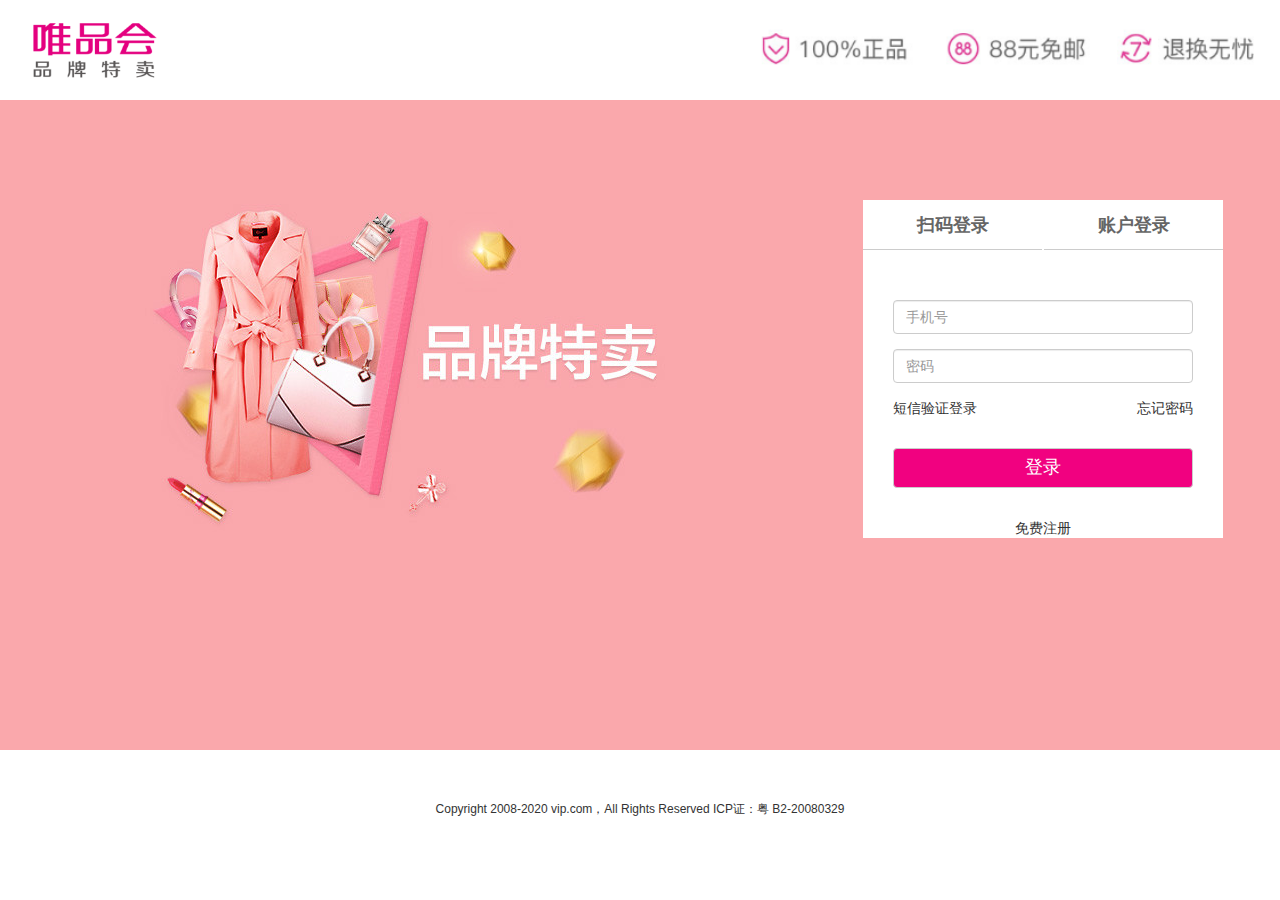
<file: index.html>
<!DOCTYPE html>
<html lang="en">

<head>
    <meta charset="UTF-8">
    <meta name="viewport" content="width=device-width, initial-scale=1.0">
    <title>Document</title>
    <link rel="stylesheet" type="text/css" href="resource/css/bootstrap.min.css">
    <link rel="stylesheet" href="./resource/css/common_pc.css">
    <link rel="stylesheet" href="./css/index.css">
    
    <script src='./resource/js/QF.js'></script>

    <style>

    </style>
</head>

<body>
    <header>
        <div class="container-fluid">
            <div class="row  ">
                <div class="img_fl col-md-1 ">
                    <img src="./resource/images/唯品会QQ截图20201013152340.png" alt=""></div>
                <div class="col-md-6"></div>
                <div class="img_fr col-md-5"><img src="./resource/images/QQ截图20201013152153.png" alt=""></div>

            </div>
        </div>
    </header>
    <section class="cot">

        <div class="container-fluid">
            <!-- <div class="row bg-danger text-center ">
                <div class="firstblo col-md-4 ">1</div>
                <div class="col-md-4">1</div>
                <div class="firstblo col-md-4 ">1</div>
            </div> -->
            <!-- <div class="row">
                <div class="col-md-6 col-md-offset-3 bg-success">.col-md-6 .col-md-offset-3</div>
            </div> -->

            <!--  -->
            <div class="content">
                <div class="container-fluid col-md-4 col-sm-2 text-left col-md-offset-8">

                    <form>
                        <div class="form_fl">扫码登录</div>
                        <div class="form_fr">账户登录</div>
                        <div class="form-group fg1">

                            <!-- <label for="exampleInputEmail1">用户名</label> -->
                            <input type="text" class="form-control " id="username" placeholder="手机号">
                        </div>
                        <div class="form-group fg2">
                            <!-- <label for="exampleInputPassword1">密码</label> -->
                            <input type="password" class="form-control" id="password" placeholder="密码">
                        </div>
                        

                        <!-- <div class="checkbox text-left">
                <label>
                    <input type="checkbox" id="remember"> 记住密码
                </label>
            </div> -->
                        <div class="md_p">
                            <a class="a-p1">短信验证登录</a>
                            <a class='a-p2'>忘记密码</a>
                        </div>

                        <button id="loginBtn" type="button" class="btn btn-default ">登录</button>
                        <a  class='zhucebtn' href="./html/zhuce1.html" role="button">免费注册</a>
                    </form>
                </div>
            </div>
        </div>
    </section>
    <footer>
        <p>Copyright 2008-2020 vip.com，All Rights Reserved ICP证：粤 B2-20080329</p>
    </footer>
    <script src="js/denglu.js">  </script>

    <script src="resource/js/jquery.min.js"></script>
</body>

</html>
</file>
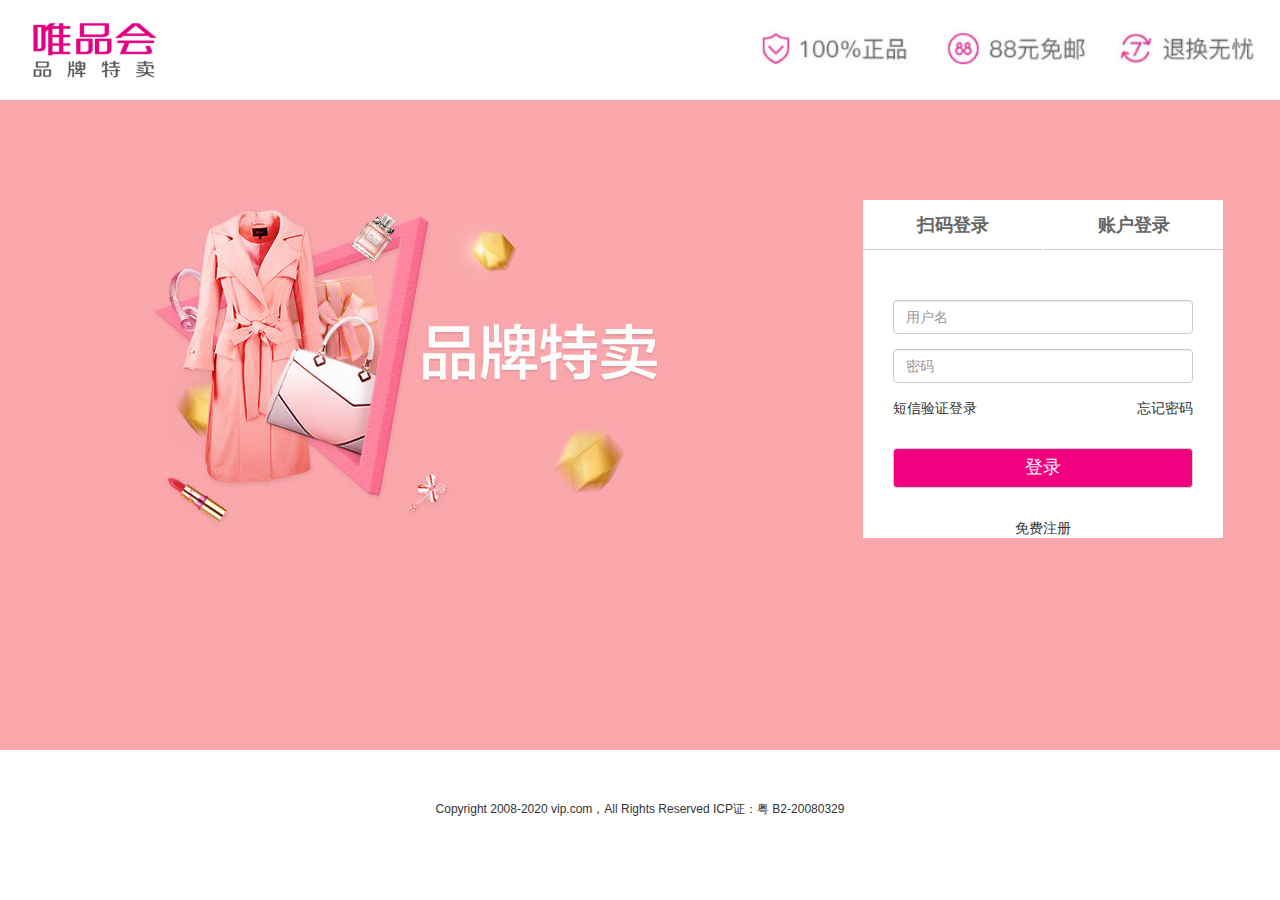
<file: WWW/index.html>
<!DOCTYPE html>
<html lang="en">

<head>
    <meta charset="UTF-8">
    <meta name="viewport" content="width=device-width, initial-scale=1.0">
    <title>Document</title>
    <link rel="stylesheet" type="text/css" href="resource/css/bootstrap.min.css">
    <link rel="stylesheet" href="./resource/css/common_pc.css">
    <link rel="stylesheet" href="./css/index.css">
    
    <script src='./resource/js/QF.js'></script>

    <style>

    </style>
</head>

<body>
    <header>
        <div class="container-fluid">
            <div class="row  ">
                <div class="img_fl col-md-1 ">
                    <img src="./resource/images/唯品会QQ截图20201013152340.png" alt=""></div>
                <div class="col-md-6"></div>
                <div class="img_fr col-md-5"><img src="./resource/images/QQ截图20201013152153.png" alt=""></div>

            </div>
        </div>
    </header>
    <section class="cot">

        <div class="container-fluid">
            <!-- <div class="row bg-danger text-center ">
                <div class="firstblo col-md-4 ">1</div>
                <div class="col-md-4">1</div>
                <div class="firstblo col-md-4 ">1</div>
            </div> -->
            <!-- <div class="row">
                <div class="col-md-6 col-md-offset-3 bg-success">.col-md-6 .col-md-offset-3</div>
            </div> -->

            <!--  -->
            <div class="content">
                <div class="container-fluid col-md-4 col-sm-2 text-left col-md-offset-8">

                    <form>
                        <div class="form_fl">扫码登录</div>
                        <div class="form_fr">账户登录</div>
                        <div class="form-group fg1">

                            <!-- <label for="exampleInputEmail1">用户名</label> -->
                            <input type="text" class="form-control " id="username" placeholder="用户名">
                        </div>
                        <div class="form-group fg2">
                            <!-- <label for="exampleInputPassword1">密码</label> -->
                            <input type="password" class="form-control" id="password" placeholder="密码">
                        </div>
                        

                        <!-- <div class="checkbox text-left">
                <label>
                    <input type="checkbox" id="remember"> 记住密码
                </label>
            </div> -->
                        <div class="md_p">
                            <a class="a-p1">短信验证登录</a>
                            <a class='a-p2'>忘记密码</a>
                        </div>

                        <button id="loginBtn" type="button" class="btn btn-default ">登录</button>
                        <a  class='zhucebtn' href="./html/zhuce1.html" role="button">免费注册</a>
                    </form>
                </div>
            </div>
        </div>
    </section>
    <footer>
        <p>Copyright 2008-2020 vip.com，All Rights Reserved ICP证：粤 B2-20080329</p>
    </footer>
    <script src="js/2.js">

    </script>
    <script src="resource/js/jquery.min.js"></script>
</body>

</html>
</file>
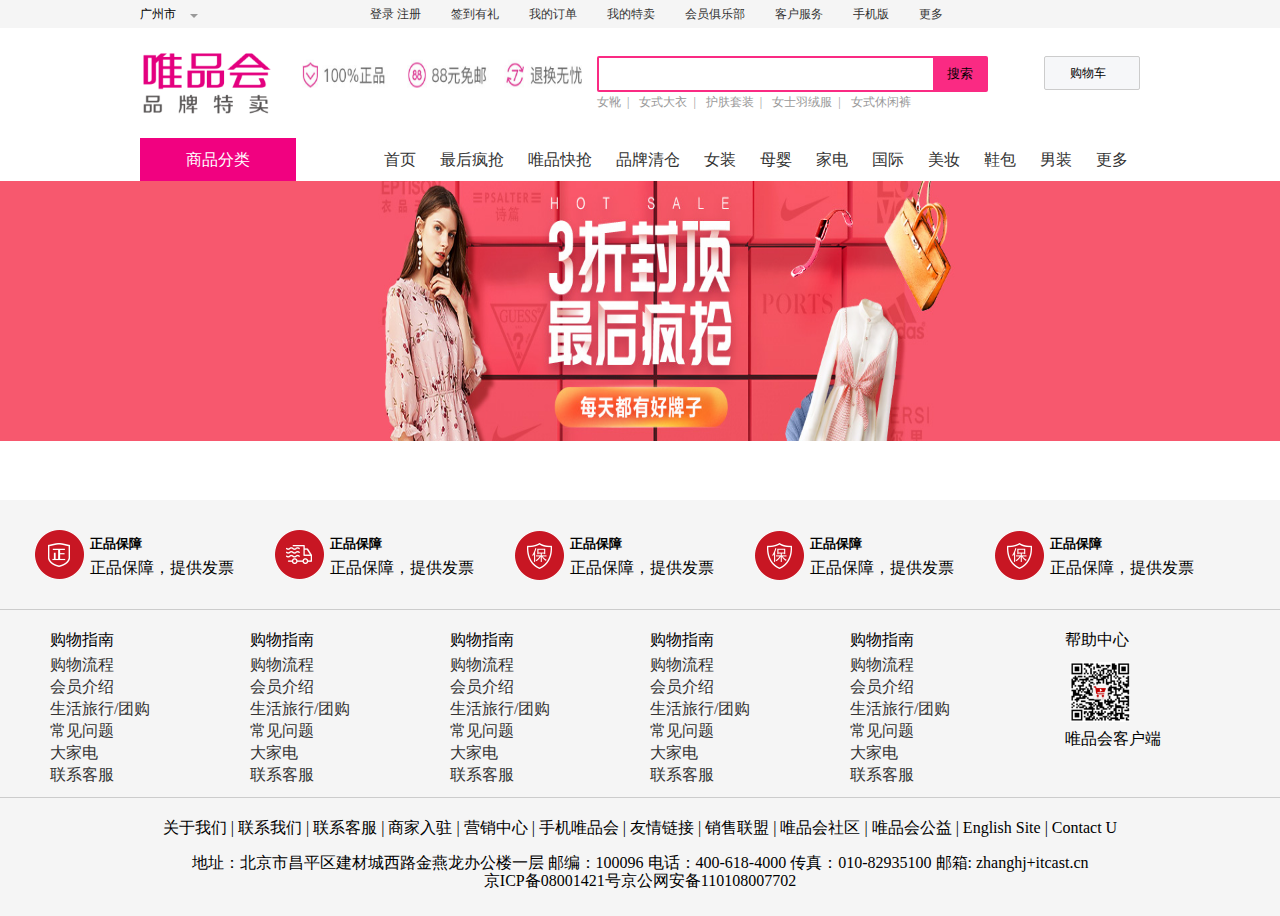
<file: html/list.html>
<!DOCTYPE html>
<html lang="en">

<head>
  <meta charset="UTF-8">
  <meta name="viewport" content="width=device-width, initial-scale=1.0">
  <title>Document</title>
  <link rel="stylesheet" href="../resource/css/common_pc.css">
  <!-- <link rel="stylesheet" type="text/css" href="../resource/css/bootstrap.min.css"> -->
  <link rel="stylesheet" href="../css/list.css">


  <script src='../resource/js/QF.js'></script>

  <style>

  </style>

</head>

<body>
  <!-- 页头 -->

  <header>
    <div class="header">
      <div class="w">
        <div class="fl">
          <ul>
            <li>广州市</li>
            <li class="c-h-area-triangle"></li>
          </ul>
        </div>
        <div class="fr">
          <ul>
            <li>
              <a href="../index.html">登录</a>
              <a href="./zhuce1.html" class="style-red">注册</a>
            </li>
            <li><a href="#">签到有礼</a></li>
            <li class="spacer"></li>
            <li>
              <a href="#">我的订单</a>

            </li>
            <li class="spacer"></li>
            <li><a href="#">我的特卖</a></li>
            <li class="spacer"></li>
            <li><a href="#">会员俱乐部</a></li>
            <li class="spacer"></li>
            <li><a href="#">客户服务</a> </li>
            <li class="spacer"></li>
            <li><a href="#">手机版</a> </li>
            <li class="spacer"></li>
            <li><a href="#">更多</a> </li>
          </ul>
        </div>
      </div>
    </div>

  </header>
  <div class="nav_t">
    <div class="logo"><img src="../resource/images/唯品会QQ截图20201013152340.png" alt=""></div>
    <div class="logo1"><img src="../resource/images/QQ截图20201013152153.png" alt=""></div>

    <div class="search">
      <input type="text" class="text" value="">
      <button class="btn">搜索</button>
    </div>
    <!-- hotwrods -->
    <div class="hotwrods">
      <a href="#" class="style-red">女靴<span>|</span></a>
      <a href="#">女式大衣<span>|</span></a>
      <a href="#">护肤套装<span>|</span></a>
      <a href="#">女士羽绒服<span>|</span></a>
      <a href="#">女式休闲裤</a>

    </div>
    <div class="shopcar">
      购物车
      <!-- <i class="car"> </i>我的购物车 <i class="arrow"> </i> -->
      <!-- <i class="count">80</i> -->
    </div>
  </div>
 <!-- 导航 -->
 <nav>
  <div class="nav">
      <div class="dropdown ">
          <div class="dt"> 商品分类 </div>
          <div class="dd">
              <ul>
                  <li class="menu_item"><a href="#">家用电器</a> </li>
                  <li class="menu_item"><a href="#">电脑、办公</a> </li>
                  <li class="menu_item"><a href="#">家居、家具</a> </li>
                  <li class="menu_item"><a href="#">男装、女装</a> </li>
                  <li class="menu_item"><a href="#">个户化妆</a> </li>
                  <li class="menu_item"><a href="#">鞋靴、箱包</a> </li>
                  <li class="menu_item"><a href="#">运动户外、钟表</a> </li>
                  <li class="menu_item"><a href="#">汽车、汽车用品</a> </li>
                  <!-- <li class="menu_item"><a href="#">母婴、玩具乐器</a>  </li>
                  <li class="menu_item"><a href="#">食品、酒类</a>  </li> -->

              </ul>
          </div>
      </div>
      <div class="navitems">
          <ul>
              <li><a href="./list1.html">首页</a></li>
              <li><a href="#">最后疯抢</a></li>
              <li><a href="#">唯品快抢</a></li>
              <li><a href="#">品牌清仓</a></li>
              <li><a href="#">女装</a></li>
              <li><a href="#">母婴</a></li>
              <li><a href="#">家电</a></li>
              <li><a href="#">国际</a></li>
              <li><a href="#">美妆</a></li>
              <li><a href="#">鞋包</a></li>
              <li><a href="#">男装</a></li>
              <li><a href="#">更多</a></li>

          </ul>
      </div>
  </div>
</nav>
<!-- banner -->
<div class="bg">
  <img src="../resource/images/zuihoufengqiang d8deca0b47d459a871d1e45211ced101.jpg" alt="">
</div>
  <!-- 列表组 -->

  <div class="container ">
    <div class="list clearfix">
      <ul class="list-group clearfix">
        <!-- <li class="list-group-item">
            <div class="product-item">
              <p class="h4">${item.cat_three_id}</p>
              <p>
                <img class="img-responsive" alt="Responsive image"
                  src="https://ss2.bdstatic.com/70cFvnSh_Q1YnxGkpoWK1HF6hhy/it/u=4135206150,3955481514&fm=26&gp=0.jpg" alt="">
              </p>
              <p>${item.goods_name}
              </p>
              <p>¥${item.goods_price}
              </p>
            </div>
          </li> -->

      </ul>
       <ul class="list-group clearfix"></ul>
      <ul class="list-group clearfix"></ul>
      <ul class="list-group clearfix"></ul>
    </div>
  </div>
  <!-- 分页 -->
  <div class="bottom_btn">

    <nav>
      <ul class="pagination "> 
  <!-- <li>
          <a href="#" aria-label="Previous">
            <span aria-hidden="true">&laquo;</span>
          </a>
        </li>
        <li><a>1</a></li>
        <li><a>2</a></li>
        <li><a>3</a></li>
        <li><a>4</a></li>
        <li><a>5</a></li>
        <li>
          <a href="#" aria-label="Next">
            <span aria-hidden="true">&raquo;</span>
          </a>
        </li> -->
   </ul>
    </nav>
  </div>
   <!-- footer start -->
   <div class="footer">
    <div class="w">
        <!-- mod_service -->
        <div class="mod_service">
            <ul>
                <li>
                    <i class="mod-service-icon mod_service_zheng"></i>
                    <div class="mod_service_tit">
                        <h5>正品保障</h5>
                        <p>正品保障，提供发票</p>
                    </div>
                </li>
                <li>
                    <i class="mod-service-icon mod_service_kuai"></i>
                    <div class="mod_service_tit">
                        <h5>正品保障</h5>
                        <p>正品保障，提供发票</p>
                    </div>
                </li>
                <li>
                    <i class="mod-service-icon mod_service_bao"></i>
                    <div class="mod_service_tit">
                        <h5>正品保障</h5>
                        <p>正品保障，提供发票</p>
                    </div>
                </li>
                <li>
                    <i class="mod-service-icon mod_service_bao"></i>
                    <div class="mod_service_tit">
                        <h5>正品保障</h5>
                        <p>正品保障，提供发票</p>
                    </div>
                </li>
                <li>
                    <i class="mod-service-icon mod_service_bao"></i>
                    <div class="mod_service_tit">
                        <h5>正品保障</h5>
                        <p>正品保障，提供发票</p>
                    </div>
                </li>
            </ul>
        </div>
        <!-- mod_help -->
        <div class="mod_help">
            <dl class="mod_help_item">
                <dt>购物指南</dt>
                <dd> <a href="#">购物流程 </a></dd>
                <dd> <a href="#">会员介绍 </a></dd>
                <dd> <a href="#">生活旅行/团购 </a></dd>
                <dd> <a href="#">常见问题 </a></dd>
                <dd> <a href="#">大家电 </a></dd>
                <dd> <a href="#">联系客服 </a></dd>
            </dl>
            <dl class="mod_help_item">
                <dt>购物指南</dt>
                <dd> <a href="#">购物流程 </a></dd>
                <dd> <a href="#">会员介绍 </a></dd>
                <dd> <a href="#">生活旅行/团购 </a></dd>
                <dd> <a href="#">常见问题 </a></dd>
                <dd> <a href="#">大家电 </a></dd>
                <dd> <a href="#">联系客服 </a></dd>
            </dl>
            <dl class="mod_help_item">
                <dt>购物指南</dt>
                <dd> <a href="#">购物流程 </a></dd>
                <dd> <a href="#">会员介绍 </a></dd>
                <dd> <a href="#">生活旅行/团购 </a></dd>
                <dd> <a href="#">常见问题 </a></dd>
                <dd> <a href="#">大家电 </a></dd>
                <dd> <a href="#">联系客服 </a></dd>
            </dl>
            <dl class="mod_help_item">
                <dt>购物指南</dt>
                <dd> <a href="#">购物流程 </a></dd>
                <dd> <a href="#">会员介绍 </a></dd>
                <dd> <a href="#">生活旅行/团购 </a></dd>
                <dd> <a href="#">常见问题 </a></dd>
                <dd> <a href="#">大家电 </a></dd>
                <dd> <a href="#">联系客服 </a></dd>
            </dl>
            <dl class="mod_help_item">
                <dt>购物指南</dt>
                <dd> <a href="#">购物流程 </a></dd>
                <dd> <a href="#">会员介绍 </a></dd>
                <dd> <a href="#">生活旅行/团购 </a></dd>
                <dd> <a href="#">常见问题 </a></dd>
                <dd> <a href="#">大家电 </a></dd>
                <dd> <a href="#">联系客服 </a></dd>
            </dl>
            <dl class="mod_help_item mod_help_app">
                <dt>帮助中心</dt>
                <dd>
                    <img src="../resource/images/erweima.png" alt="">
                    <p>唯品会客户端</p>
                </dd>
            </dl>
        </div>

        <!-- mod_copyright  -->
        <div class="mod_copyright">
            <p class="mod_copyright_links">
                关于我们 | 联系我们 | 联系客服 | 商家入驻 | 营销中心 | 手机唯品会 | 友情链接 | 销售联盟 | 唯品会社区 | 唯品会公益 | English Site | Contact
                U
            </p>
            <p class="mod_copyright_info">
                地址：北京市昌平区建材城西路金燕龙办公楼一层 邮编：100096 电话：400-618-4000 传真：010-82935100 邮箱: zhanghj+itcast.cn <br>
                京ICP备08001421号京公网安备110108007702
            </p>
        </div>
    </div>
</div>
<!-- footer end -->

  <script src="../js/list.js"></script>
</body>

</html>
</file>
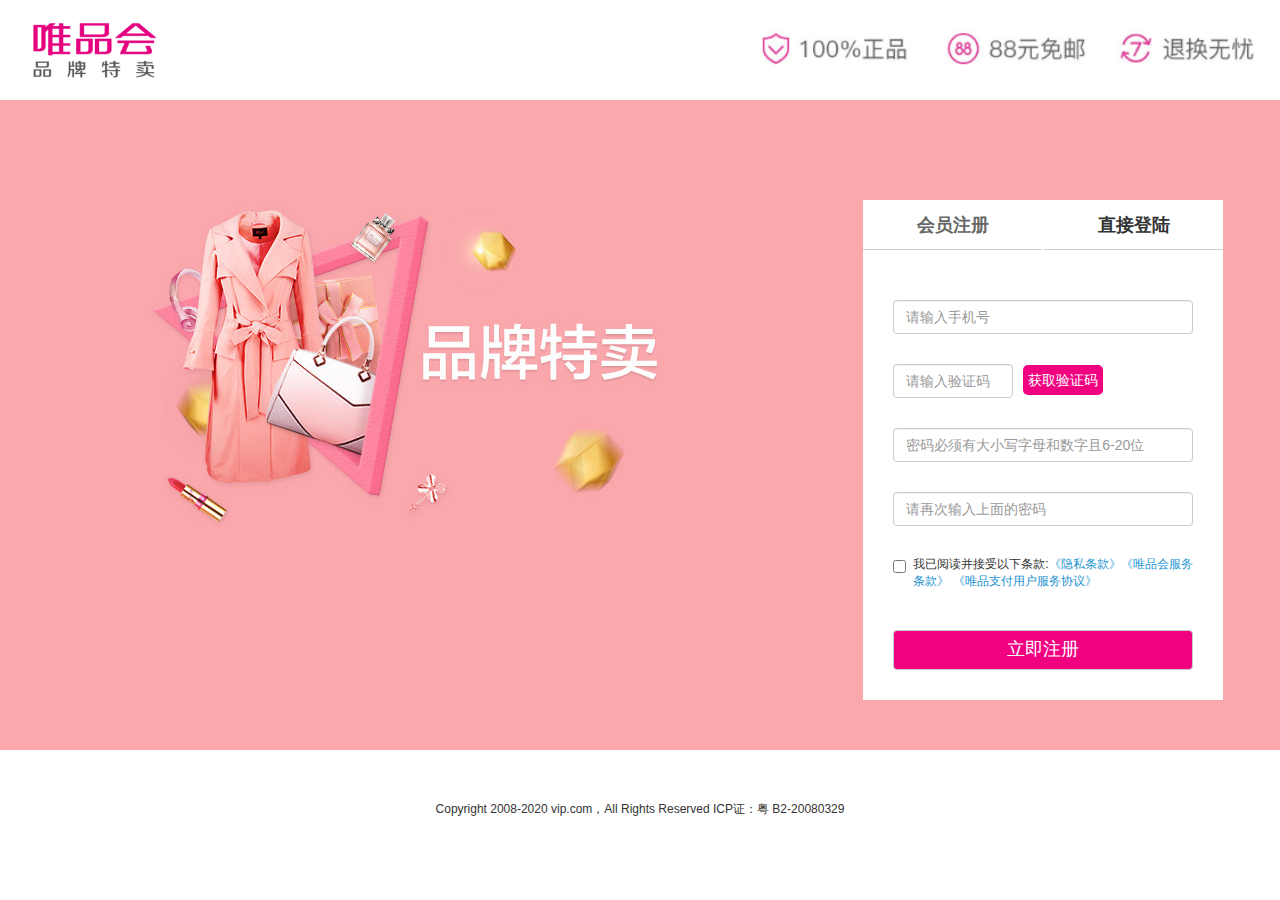
<file: html/zhuce1.html>
<!DOCTYPE html>
<html lang="en">

<head>
    <meta charset="UTF-8">
    <meta name="viewport" content="width=device-width, initial-scale=1.0">
    <title>Document</title>
    <link rel="stylesheet" type="text/css" href="../resource/css/bootstrap.min.css">
    <link rel="stylesheet" href="../resource/css/common_pc.css">
    <link rel="stylesheet" href="../css/zhuce.css">

    <script src='../resource/js/QF.js'></script>

    <style>

    </style>
</head>

<body>
    <header>
        <div class="container-fluid">
            <div class="row  ">
                <div class="img_fl col-md-1 ">
                    <img src="../resource/images/唯品会QQ截图20201013152340.png" alt=""></div>
                <div class="col-md-6"></div>
                <div class="img_fr col-md-5"><img src="../resource/images/QQ截图20201013152153.png" alt=""></div>

            </div>
        </div>
    </header>
    <section class="cot">

        <div class="container-fluid">

            <div class="content">
                <div class="container-fluid col-md-4 col-sm-2 text-left col-md-offset-8">

                    <form>
                        <div class="form_fl">会员注册</div>
                        <div class="form_fr"> <a href="../index.html" role="button">直接登陆</a></div>
                        <div class="form-group fg1">

                            <!-- <label for="exampleInputEmail1">用户名</label> -->
                            <input type="text" class="form-control " id="username" placeholder="请输入手机号">
                            <span id="usernameTips"></span>
                        </div>
                        <div class="form-group yz">

                            <!-- <label for="exampleInputEmail1">用户名</label> -->
                            <input type="text" class="form-control " id="yz-inp" placeholder="请输入验证码">
                            <p class="inp-fr">获取验证码</p>
                            <span id="yanzhengma"></span>
                        </div>

                        <div class="form-group fg2">
                            <!-- <label for="exampleInputPassword1">密码</label> -->
                            <input type="password" class="form-control" id="password" placeholder="密码必须有大小写字母和数字且6-20位">
                            <span id="passwordTips"></span>
                        </div>
                        <div class="form-group fg2">
                            <!-- <label for="exampleInputPassword1">密码</label> -->
                            <input type="password" class="form-control" id="password1" placeholder="请再次输入上面的密码">
                            <span id="password1Tips"></span>
                        </div>

                        <div class="checkbox rule_select">
                            <label>
                                <input type="checkbox" id="rule">我已阅读并接受以下条款:<a href="#">《隐私条款》</a><a href="#">《唯品会服务条款》</a>
                            <a href="#">《唯品支付用户服务协议》</a>
                            </label>
                        </div>
                        <!-- <div class="md_p">
                            <a class="a-p1">短信验证登录</a>
                            <a class='a-p2'>忘记密码</a>
                        </div> -->

                        <button id="submitBtn" type="button" class="btn btn-default ">立即注册</button>
                        <!-- <a  class='zhucebtn' href="../index.html" role="button">直接登陆</a> -->
                    </form>
                </div>
            </div>
        </div>
    </section>
    <footer>
        <p>Copyright 2008-2020 vip.com，All Rights Reserved ICP证：粤 B2-20080329</p>
    </footer>

    <script src="../resource/js/jquery.min.js"></script>
    <script src="../js/zhuce.js">

    </script>
</body>

</html>
</file>
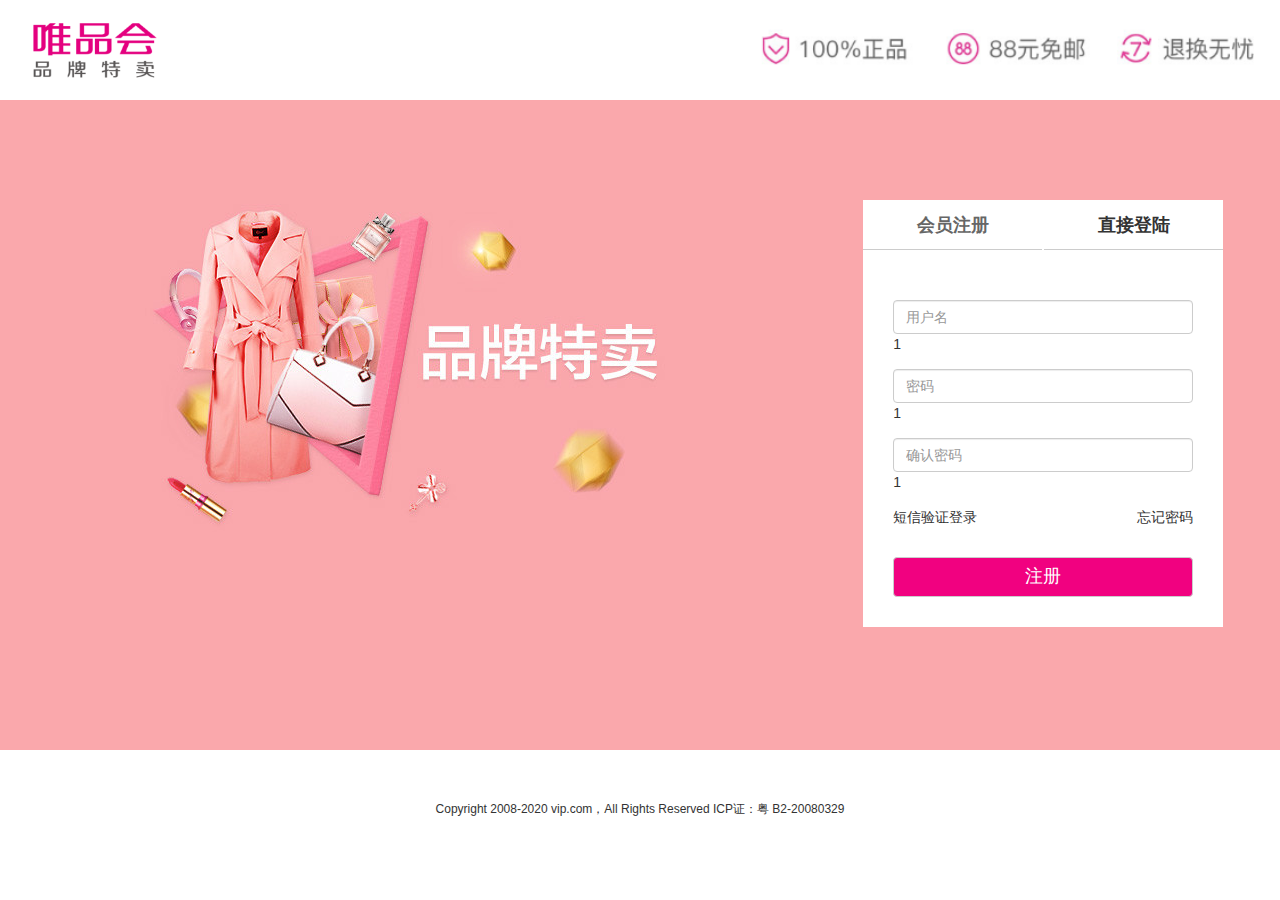
<file: WWW/html/zhuce1.html>
<!DOCTYPE html>
<html lang="en">

<head>
    <meta charset="UTF-8">
    <meta name="viewport" content="width=device-width, initial-scale=1.0">
    <title>Document</title>
    <link rel="stylesheet" type="text/css" href="../resource/css/bootstrap.min.css">
    <link rel="stylesheet" href="../resource/css/common_pc.css">
    <link rel="stylesheet" href="../css/zhuce.css">

    <script src='../resource/js/QF.js'></script>

    <style>

    </style>
</head>

<body>
    <header>
        <div class="container-fluid">
            <div class="row  ">
                <div class="img_fl col-md-1 ">
                    <img src="../resource/images/唯品会QQ截图20201013152340.png" alt=""></div>
                <div class="col-md-6"></div>
                <div class="img_fr col-md-5"><img src="../resource/images/QQ截图20201013152153.png" alt=""></div>

            </div>
        </div>
    </header>
    <section class="cot">

        <div class="container-fluid">

            <div class="content">
                <div class="container-fluid col-md-4 col-sm-2 text-left col-md-offset-8">

                    <form>
                        <div class="form_fl">会员注册</div>
                        <div class="form_fr"> <a href="../index.html" role="button">直接登陆</a></div>
                        <div class="form-group fg1">

                            <!-- <label for="exampleInputEmail1">用户名</label> -->
                            <input type="text" class="form-control " id="username" placeholder="用户名">
                            <span id="usernameTips">1</span>
                        </div>
                        <div class="form-group fg2">
                            <!-- <label for="exampleInputPassword1">密码</label> -->
                            <input type="password" class="form-control" id="password" placeholder="密码">
                            <span id="passwordTips">1</span>
                        </div>
                        <div class="form-group fg2">
                            <!-- <label for="exampleInputPassword1">密码</label> -->
                            <input type="password" class="form-control" id="password1" placeholder="确认密码">
                            <span id="password1Tips">1</span>
                        </div>

                        <!-- <div class="checkbox text-left">
                <label>
                    <input type="checkbox" id="remember"> 记住密码
                </label>
            </div> -->
                        <div class="md_p">
                            <a class="a-p1">短信验证登录</a>
                            <a class='a-p2'>忘记密码</a>
                        </div>

                        <button id="submitBtn" type="button" class="btn btn-default ">注册</button>
                        <!-- <a  class='zhucebtn' href="../index.html" role="button">直接登陆</a> -->
                    </form>
                </div>
            </div>
        </div>
    </section>
    <footer>
        <p>Copyright 2008-2020 vip.com，All Rights Reserved ICP证：粤 B2-20080329</p>
    </footer>

    <script src="../resource/js/jquery.min.js"></script>
    <script src="../js/zhuce.js">

    </script>
</body>

</html>
</file>
<file: resource/css/common_pc.css>
@charset "utf-8";
body,
html {
    height: 100%;
}
*{
    margin: 0;
    padding: 0;
}
a,
article,
aside,
body,
button,
dd,
details,
div,
dl,
dt,
figcaption,
figure,
footer,
form,
h1,
h2,
h3,
h4,
h5,
h6,
header,
hgroup,
img,
input,
li,
menu,
nav,
ol,
p,
section,
select,
table,
tbody,
td,
textarea,
th,
tr,
thead,
tfoot,
fieldset,
legend,
ul {
    margin: 0;
    padding: 0;
    border: none;
    /* box-sizing: border-box; */
}

a {
    color: #333;
    text-decoration: none;
}

img {
    display: block;
    width: 100%;
    border: 0;
}

ul,
ol,
li {
    list-style: none;
}

.clear_fix:after {
    content: "";
    display: block;
    visibility: hidden;
    overflow: hidden;
    height: 0;
    clear: both
}
</file>
<file: css/index.css>
header{
    height: 100px;
}
.img_fl{
   

    padding: 0;
}
.img_fl img{
   height: 100px;
    width: 130px;
    margin-left: 30px;
}
.img_fr{
  margin-top: 25px;
  padding: 0;
}
/* .img_fr img{
   
 
 } */
/* 内容 */
.cot{
    width: 100%;
    background-color: #FAA8AC;
}
.content{
    height: 650px;
    width: 100%;
    background: url(../resource/images/denglu\ bg\ 15487540172274.jpg) no-repeat -350px 0 ;
    /* background-color: pink; */
}
.content form{
    margin-top: 100px;
    width: 360px;
    background-color: white;
   
    /* border: 1px solid #333; */
}
.content form .form_fl{
    float: left;
    width: 179px;
    height: 50px;
    line-height: 50px;
    /* background-color: aqua; */
    text-align: center;   
    color: #666;
    font-size: 18px;
    font-weight: 700; 
    cursor: pointer;
    border-bottom: 1px solid #ccc;
    margin-bottom: 50px;
}
.content form .form_fr{
    float:right;
    width: 179px;
    height: 50px;
    line-height: 50px;
    /* background-color: pink; */
    text-align: center;  
    color: #666;
    font-size: 18px;
    font-weight: 700; 
    cursor: pointer;
    border-bottom: 1px solid #ccc;
    margin-bottom: 50px;
    /* overflow: hidden; */
}
/* 用户名密码 */
.fg1{
    width: 300px;
    margin-left: 30px;
}
.fg2{
    width: 300px;
    margin-left: 30px;
}
.md_p{
    width: 300px;
    margin-left: 30px;
}
.md_p .a-p1{
    float: left;
    cursor: pointer;
}
.md_p .a-p2{
    float: right;
    cursor: pointer;
}
/* 登录注册btn */
#loginBtn{
    width: 100%;
    background-color: #f10180;
    font-size:18px;
    color:white;
    width: 300px;
    /* margin-left: 30px; */
    margin: 30px 0 30px 30px;
}
.firstblo{
    background-color: rgb(14, 192, 14);
}
.zhucebtn{
    width: 100%;
}
.zhucebtn{
    display: block;
    text-align: center;
}
/* footer */
footer{
   width: 1000px;
   margin:0 auto;
   /* background-color: yellow; */
   text-align: center;
   line-height: 78px;
   height: 78px;
  
}
footer p{
    margin-top: 50px;
    font: 12px/1.5 tahoma,arial,Hiragino Sans GB,WenQuanYi Micro Hei,\5FAE\8F6F\96C5\9ED1,\5B8B\4F53,sans-serif;
    color: #333;
    /* -webkit-font-smoothing: antialiased; */
   
}
</file>
<file: WWW/resource/css/common_pc.css>
@charset "utf-8";
body,
html {
    height: 100%;
}
*{
    margin: 0;
    padding: 0;
}
a,
article,
aside,
body,
button,
dd,
details,
div,
dl,
dt,
figcaption,
figure,
footer,
form,
h1,
h2,
h3,
h4,
h5,
h6,
header,
hgroup,
img,
input,
li,
menu,
nav,
ol,
p,
section,
select,
table,
tbody,
td,
textarea,
th,
tr,
thead,
tfoot,
fieldset,
legend,
ul {
    margin: 0;
    padding: 0;
    border: none;
    /* box-sizing: border-box; */
}

a {
    color: #333;
    text-decoration: none;
}

img {
    display: block;
    width: 100%;
    border: 0;
}

ul,
ol,
li {
    list-style: none;
}

.clear_fix:after {
    content: "";
    display: block;
    visibility: hidden;
    overflow: hidden;
    height: 0;
    clear: both
}
</file>
<file: WWW/css/index.css>
header{
    height: 100px;
}
.img_fl{
   

    padding: 0;
}
.img_fl img{
   height: 100px;
    width: 130px;
    margin-left: 30px;
}
.img_fr{
  margin-top: 25px;
  padding: 0;
}
/* .img_fr img{
   
 
 } */
/* 内容 */
.cot{
    width: 100%;
    background-color: #FAA8AC;
}
.content{
    height: 650px;
    width: 100%;
    background: url(../resource/images/denglu\ bg\ 15487540172274.jpg) no-repeat -350px 0 ;
    /* background-color: pink; */
}
.content form{
    margin-top: 100px;
    width: 360px;
    background-color: white;
   
    /* border: 1px solid #333; */
}
.content form .form_fl{
    float: left;
    width: 179px;
    height: 50px;
    line-height: 50px;
    /* background-color: aqua; */
    text-align: center;   
    color: #666;
    font-size: 18px;
    font-weight: 700; 
    cursor: pointer;
    border-bottom: 1px solid #ccc;
    margin-bottom: 50px;
}
.content form .form_fr{
    float:right;
    width: 179px;
    height: 50px;
    line-height: 50px;
    /* background-color: pink; */
    text-align: center;  
    color: #666;
    font-size: 18px;
    font-weight: 700; 
    cursor: pointer;
    border-bottom: 1px solid #ccc;
    margin-bottom: 50px;
    /* overflow: hidden; */
}
/* 用户名密码 */
.fg1{
    width: 300px;
    margin-left: 30px;
}
.fg2{
    width: 300px;
    margin-left: 30px;
}
.md_p{
    width: 300px;
    margin-left: 30px;
}
.md_p .a-p1{
    float: left;
    cursor: pointer;
}
.md_p .a-p2{
    float: right;
    cursor: pointer;
}
/* 登录注册btn */
#loginBtn{
    width: 100%;
    background-color: #f10180;
    font-size:18px;
    color:white;
    width: 300px;
    /* margin-left: 30px; */
    margin: 30px 0 30px 30px;
}
.firstblo{
    background-color: rgb(14, 192, 14);
}
.zhucebtn{
    width: 100%;
}
.zhucebtn{
    display: block;
    text-align: center;
}
/* footer */
footer{
   width: 1000px;
   margin:0 auto;
   /* background-color: yellow; */
   text-align: center;
   line-height: 78px;
   height: 78px;
  
}
footer p{
    margin-top: 50px;
    font: 12px/1.5 tahoma,arial,Hiragino Sans GB,WenQuanYi Micro Hei,\5FAE\8F6F\96C5\9ED1,\5B8B\4F53,sans-serif;
    color: #333;
    /* -webkit-font-smoothing: antialiased; */
   
}
</file>
<file: css/list.css>
header{
    width: 100%;
    background-color: rgb(245,245,245);
}
.header{
    background-color: rgb(245,245,245);
    width: 1000px;
    height: 28px;
    margin:0 auto;
}
.fl{
    float: left;
    line-height: 28px;
}
.fl ul{
    float: left;
    font-size: 12px;
}
.fl ul li{
    float: left;
}
.c-h-area-triangle {

    display: block;
    
    border-width: 4px;
    border-color: #999 transparent transparent transparent;
    border-style: solid dashed dotted dashed;
   margin-top: 14px;
   margin-left: 14px;
}

.fr{
    float: right;
    
    width: 770px;
    line-height: 28px;
}

.fr li{
    float: left;
    margin-right: 30px;
    text-align: right;
    color: #f5f5f5;
    font-size: 12px;
}
.nav_t{
    width: 1000px;
    height: 110px;
    margin:0 auto;
    /* background-color: salmon; */

}
.logo img{
    height: 110px;
    width: 134px;
    float: left;
}
.logo1 img{
    height: 37px;
    width: 303px;
    float: left;
   margin-top: 28px;
   margin-left: 20px;
}
.nav_t{
    position: relative;
}
.nav_t .search {
  float: left;
    width: 387px;
    height: 32px;
    border: 2px solid #fa2a83;
    border-radius: 2px;
    background-color: #fff;
    margin-top: 28px;
}
.nav_t .search input{
    float: left;
    padding: 2px 12px;
    /* *margin-top: -1px; */
    width: 310px;
    height: 28px;
    line-height: 30px;
    font-size: 14px;
    color: #333;
    border: none;
    border-top-left-radius: 2px;
    border-bottom-left-radius: 2px;
    background-color: #fff;
}
.nav_t .search .btn{
   float: left;
    height: 100%;
    width: 53px;
    height: 32px;
    text-align: center;
    background-color: #fa2a83;
    border-top-right-radius: 0;
    border-bottom-right-radius: 0;
}
.nav_t .hotwrods{
    float: left;
}
.nav_t .hotwrods a{
    /* display: inline-block; */
    margin-right: 6px;
    /* margin-left: 6px; */
    color: #999;
    font-size: 12px;
}
.nav_t .hotwrods a span{
    margin-left: 6px;
}
    
.shopcar{
   position: absolute;
    padding-right: 33px;
    padding-left: 25px;
    width: 36px;
    height: 32px;
    line-height: 32px;
    cursor: pointer;
    border: 1px solid #ccc;
    background-color: #f6f7f9;
    border-radius: 2px;
    font-size: 12px;
    right: 0;
    top:28px;
}
/* nav */
nav{
    width: 1000px;
    height: 43px;
    margin: 0 auto;
    /* background-color: pink; */
    position: relative;
    /* border:1px solid #f10180; */
}
 
/* 左导航 */
nav .nav .dropdown {
    float: left;
    width: 156px;
    height: auto;
    text-align: center;
   
    
}
nav .nav .dropdown  .dt ul{
    overflow: hidden;
}
nav .nav .dropdown  .dt{
        line-height: 43px;
        background-color: #f10180;
        width: 156px;
        height: auto;
        margin-right: 20px;
        overflow: hidden;
        color:white;
    
}
nav .nav .dropdown  .dd{
    /* display: block; */
    /* text-align: left; */
 
    width: 156px;
    overflow: hidden;
    background-color: #f10180;
    line-height: 43px;
    float: none;
   
    position: absolute;
    z-index: 100;
    font-size: 12px;
}

nav .nav .dropdown ul{
    display:none;
}

nav .nav .dropdown ul li:hover{
    /* display:block; */
    background-color: white;
    color: #f10180;
}
nav .nav .dropdown ul li a{
    color:white;
    /* background-color: white; */
}

nav .nav .dropdown ul li a:hover{
    color: #f10180;
   
}
/* 右导航 */
.navitems{
    height: 100%;
    float: right;
}
.navitems ul{
    float: left;
}
.navitems ul li{
    float: left;
    line-height: 43px;
    font-size: 16px;
    margin: 0 12px;
}
.navitems ul li a:hover{
    color: #f10180;
}
/* banner */
.bg{
 
    width: 100%;
    height: 260px;
    position: relative;
    overflow: hidden;
  }
.bg>img {
    height: 260px;
    position: absolute;
    left: 50%;
    top: 0;
    transform: translate(-50%, 0);
    /* margin-left:-1180px; */
  }
/* 渲染 */
.clearfix:after{
    content:"";				/*设置内容为空*/
    height:0;				/*高度为0*/
    line-height:0;			/*行高为0*/
    display:block;			/*将文本转为块级元素*/
    visibility:hidden;		/*将元素隐藏*/
    clear:both;				/*清除浮动*/
}
.clearfix{
    zoom:1;					/*为了兼容IE*/
}

/* 渲染的数据*/


.intro{
    color: black;
    font-size: 12px;
    height: 50px; 
    overflow:hidden;
    text-overflow: ellipsis;
    -webkit-line-clamp: 2;
    display: -webkit-box;
    -webkit-box-orient: vertical;
}
.listbg{
    background-color: purple;
}
.list_price{
    font-size: 20px;
    color:#f10180;
}
/* 列表 */
.container{
    width: 1000px;
    margin: 0 auto;
}
.list{
    height: auto;
    width: 100%;
    /* background-color: pink; */
}

.list ul{
    width: 240px;
    /* height: 300px; */
    float: left;
    border: 3px solid white;
}

.list ul li{
    float: left;
    margin-bottom: 10px;
    border:1px solid pink;
}
/* 按钮 */
.bottom_btn{
    margin:0 auto;
    /* background-color: pink; */
    width: 1000px;
    text-align: center;
    /* height: 10px; */
}
.bottom_btn ul{
    width:600px;
    /* text-align: center; */

    margin: 10px 300px;
}
.bottom_btn ul li{
    float: left;
    text-align: center;
    border: 1px solid #f10180;
    width: 20px;
    height: 100%;
    margin: 0 5px;
    border-radius: 5px;
    
}
.bottom_btn ul li a:hover{
    /* background-color: #f10180; */
    color: white;
}
.bottom_btn ul li:hover{
    background-color: #f10180;
}
/* footer */
.footer {
	height: 386px;
	background-color: #f5f5f5;
	padding-top: 30px;
}
.mod_service {
	height: 79px;
	border-bottom: 1px solid #ccc;
}

.mod_service li {
	float: left;
	width: 240px;
	height: 79px;

}
.mod-service-icon {
	
	float: left;
	width: 50px;
	height: 50px;
	margin-left: 35px;
	background: url(../resource/images/icons.png) no-repeat;
}
.mod_service_zheng {
	background-position: -253px -3px;	
}
.mod_service_tit {
	float: left;
	margin-left: 5px;
}
.mod_service_tit h5 {
	margin: 5px 0;
}
.mod_service_kuai {
	background-position: -255px -54px;
}
.mod_service_bao {
	background-position: -257px -105px;
}
.mod_help {
	height: 187px;
	border-bottom: 1px solid #ccc;
}
.mod_help_item {
	float: left;
	width: 150px;
	padding: 20px 0 0 50px;
}
.mod_help_item dt {
	height: 25px;
	font-size: 16px;
}
.mod_help_item dd {
	height: 22px;
}
.mod_help_app dt,
.mod_help_app p {
	padding-left: 15px;
}
.mod_help_app img {
    margin: 7px 0;
    width: 60px;
    height: 60px;
    margin-left: 20px;
}
.mod_copyright {
	text-align: center;
}
.mod_copyright_links {
	margin: 20px 0 15px 0;
}
.mod_copyright_info {
	line-height: 18px;
}
</file>
<file: css/zhuce.css>
header{
    height: 100px;
}
.img_fl{
   

    padding: 0;
}
.img_fl img{
   height: 100px;
    width: 130px;
    margin-left: 30px;
}
.img_fr{
  margin-top: 25px;
  padding: 0;
}
/* .img_fr img{
   
 
 } */
/* 内容 */
.cot{
    width: 100%;
    background-color: #FAA8AC;
}
.content{
    height: 650px;
    width: 100%;
    background: url(../resource/images/denglu\ bg\ 15487540172274.jpg) no-repeat -350px 0 ;
    /* background-color: pink; */
}
.content form{
    margin-top: 100px;
    width: 360px;
    background-color: white;
   
    /* border: 1px solid #333; */
}
.content form .form_fl{
    float: left;
    width: 179px;
    height: 50px;
    line-height: 50px;
    /* background-color: aqua; */
    text-align: center;   
    color: #666;
    font-size: 18px;
    font-weight: 700; 
    cursor: pointer;
    border-bottom: 1px solid #ccc;
    margin-bottom: 50px;
}
.content form .form_fr{
    float:right;
    width: 179px;
    height: 50px;
    line-height: 50px;
    /* background-color: pink; */
    text-align: center;  
    color: #666;
    font-size: 18px;
    font-weight: 700; 
    cursor: pointer;
    border-bottom: 1px solid #ccc;
    margin-bottom: 50px;
    /* overflow: hidden; */
}
/* 用户名密码 */
.fg1{
    width: 300px;
    margin-left: 30px;
    padding:0;
    margin-bottom: 30px;

}
.fg1 span{
    /* height: 20px; */
    font-size: 12px;
    position: absolute;
    color: #f10180;
    /* background-color: seagreen; */
}
/* 验证码 */
.yz{
    width: 120px;
    margin-left: 30px;
    padding:0;
    position: relative;
    margin-bottom: 30px;

}
.inp-fr{
    width: 80px; 
    height: 30px;
    border-radius: 5px;
    background-color: #f10180;
    position: absolute;
    top: 1px;
    left: 130px;
    text-align: center;
    color: white;
    line-height: 30px;
    cursor: pointer;
    /* float: right; */
    /* display: inline-block; */
}
.fg2{
    width: 300px;
    margin-left: 30px;
    padding:0;
    margin-bottom: 30px;
}
.fg2 span{
    /* height: 100px; */
    font-size: 12px;
    position: absolute;
    color: #f10180;
    /* background-color: seagreen; */
}
.md_p{
    width: 300px;
    margin-left: 30px;
}
.md_p .a-p1{
    float: left;
    cursor: pointer;
}
.md_p .a-p2{
    float: right;
    cursor: pointer;
}
/* 条约选择 */
.rule_select{
    width: 300px;
    margin-left: 30px;
    font-size: 12px;
}
.rule_select a{
    color: #1D94D1;
    font-size: 12px;
    text-decoration: none;
}
.rule_select a:hover{
    color: blue;
   
}
/* 登录注册btn */
#submitBtn{
    width: 100%;
    background-color: #f10180;
    font-size:18px;
    color:white;
    width: 300px;
    /* margin-left: 30px; */
    margin: 30px 0 30px 30px;
}
.firstblo{
    background-color: rgb(14, 192, 14);
}
.zhucebtn{
    width: 100%;
}
.zhucebtn{
    display: block;
    text-align: center;
}
/* footer */
footer{
   width: 1000px;
   margin:0 auto;
   /* background-color: yellow; */
   text-align: center;
   line-height: 78px;
   height: 78px;
  
}
footer p{
    margin-top: 50px;
    font: 12px/1.5 tahoma,arial,Hiragino Sans GB,WenQuanYi Micro Hei,\5FAE\8F6F\96C5\9ED1,\5B8B\4F53,sans-serif;
    color: #333;
    /* -webkit-font-smoothing: antialiased; */
   
}
</file>
<file: WWW/css/zhuce.css>
header{
    height: 100px;
}
.img_fl{
   

    padding: 0;
}
.img_fl img{
   height: 100px;
    width: 130px;
    margin-left: 30px;
}
.img_fr{
  margin-top: 25px;
  padding: 0;
}
/* .img_fr img{
   
 
 } */
/* 内容 */
.cot{
    width: 100%;
    background-color: #FAA8AC;
}
.content{
    height: 650px;
    width: 100%;
    background: url(../resource/images/denglu\ bg\ 15487540172274.jpg) no-repeat -350px 0 ;
    /* background-color: pink; */
}
.content form{
    margin-top: 100px;
    width: 360px;
    background-color: white;
   
    /* border: 1px solid #333; */
}
.content form .form_fl{
    float: left;
    width: 179px;
    height: 50px;
    line-height: 50px;
    /* background-color: aqua; */
    text-align: center;   
    color: #666;
    font-size: 18px;
    font-weight: 700; 
    cursor: pointer;
    border-bottom: 1px solid #ccc;
    margin-bottom: 50px;
}
.content form .form_fr{
    float:right;
    width: 179px;
    height: 50px;
    line-height: 50px;
    /* background-color: pink; */
    text-align: center;  
    color: #666;
    font-size: 18px;
    font-weight: 700; 
    cursor: pointer;
    border-bottom: 1px solid #ccc;
    margin-bottom: 50px;
    /* overflow: hidden; */
}
/* 用户名密码 */
.fg1{
    width: 300px;
    margin-left: 30px;
}
.fg2{
    width: 300px;
    margin-left: 30px;
}
.md_p{
    width: 300px;
    margin-left: 30px;
}
.md_p .a-p1{
    float: left;
    cursor: pointer;
}
.md_p .a-p2{
    float: right;
    cursor: pointer;
}
/* 登录注册btn */
#submitBtn{
    width: 100%;
    background-color: #f10180;
    font-size:18px;
    color:white;
    width: 300px;
    /* margin-left: 30px; */
    margin: 30px 0 30px 30px;
}
.firstblo{
    background-color: rgb(14, 192, 14);
}
.zhucebtn{
    width: 100%;
}
.zhucebtn{
    display: block;
    text-align: center;
}
/* footer */
footer{
   width: 1000px;
   margin:0 auto;
   /* background-color: yellow; */
   text-align: center;
   line-height: 78px;
   height: 78px;
  
}
footer p{
    margin-top: 50px;
    font: 12px/1.5 tahoma,arial,Hiragino Sans GB,WenQuanYi Micro Hei,\5FAE\8F6F\96C5\9ED1,\5B8B\4F53,sans-serif;
    color: #333;
    /* -webkit-font-smoothing: antialiased; */
   
}
</file>
